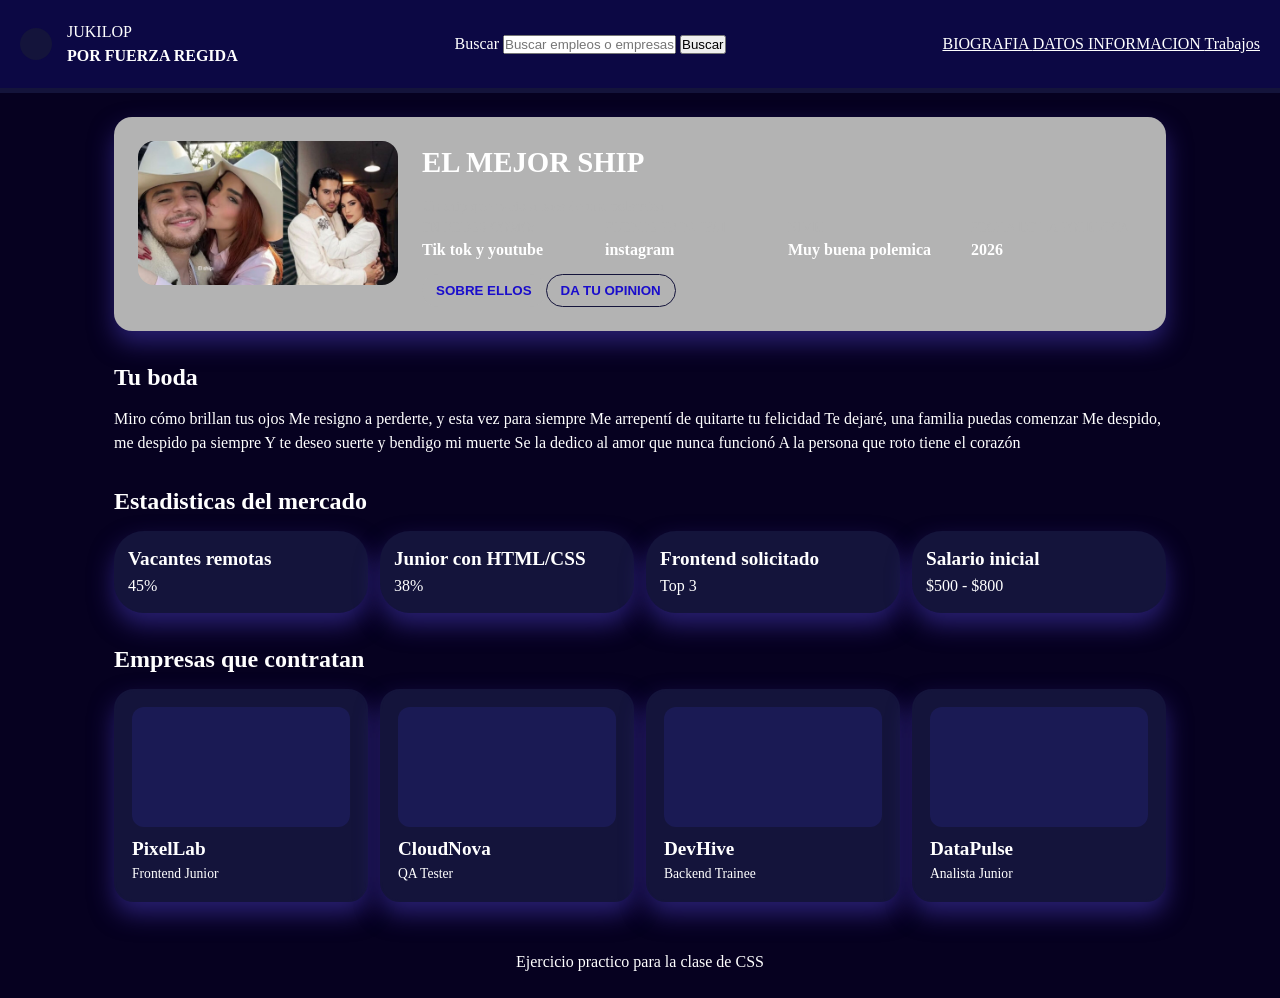
<file: index2.html>
<!DOCTYPE html>
<html lang="es">

<head>
    <meta charset="utf-8" />
    <meta name="viewport" content="width=device-width, initial-scale=1" />
    <title>Devhobbit Jobs - Practica de CSS</title>
    <link rel="stylesheet" href="/clase.css" />
</head>

<body>
    <!-- Heo, bader principal: loguscador y menu -->
    <header class="site-header">
        <div class="brand">
            <span class="brand-icon"></span>
            <div>
                <p class="brand-title">JUKILOP</p>
                <p class="brand-subtitle"><strong>POR FUERZA REGIDA</strong></p>
            </div>
        </div>
        <form class="search" role="search">
            <label class="sr-only" for="search-input">Buscar</label>
            <input id="search-input" type="text" placeholder="Buscar empleos o empresas" />
            <button type="submit">Buscar</button>
        </form>
        <nav class="main-nav" aria-label="Navegacion">
            <a href="#destacadas">BIOGRAFIA </a>
            <a href="#stats"> DATOS </a>
            <a href="#empresas">INFORMACION </a>
            <a href="/pagina/empleo.html">Trabajos</a>

        </nav>
    </header>

    <main class="page">
        <!-- Seccion principal con imagen + datos (layout tipo tarjeta) -->
        <section class="profile">
            <img src="./pages/jop-y-loaiza-han-colaborado.jpg" alt="Imagen de oficina" class="profile-photo" />
            <div class="profile-info">
                <h1>EL MEJOR SHIP</h1>
                <p class="role">Un ship que nacio a base de una polemica</p>
                <div class="profile-meta">
                    <div>
                        <p class="meta-label">EN REDES COMO:</p>
                        <p class="meta-value">Tik tok y youtube</p>
                    </div>
                    <div>
                        <p class="meta-label">FUENTE PRINCIPAL</p>
                        <p class="meta-value">instagram</p>
                    </div>
                    <div>
                        <p class="meta-label">NIVEL</p>
                        <p class="meta-value">Muy buena polemica</p>
                    </div>
                    <div>
                        <p class="meta-label">FECHA DE LA POLEMICA</p>
                        <p class="meta-value">2026</p>
                    </div>
                </div>
                <div class="profile-actions">
                    <button class="badge"> SOBRE ELLOS</button>
                    <button class="badge badge-outline">DA TU OPINION</button>
                </div>
            </div>
        </section>

        <!-- Seccion de texto largo (bio o descripcion) -->
        <section class="section" id="destacadas">
            <header class="section-header">
                <h2>Tu boda</h2>
            </header>
            <p class="text">
                Miro cómo brillan tus ojos
                Me resigno a perderte, y esta vez para siempre
                Me arrepentí de quitarte tu felicidad
                Te dejaré, una familia puedas comenzar
                Me despido, me despido pa siempre
                Y te deseo suerte y bendigo mi muerte
                Se la dedico al amor que nunca funcionó
                A la persona que roto tiene el corazón
            </p>
        </section>

        <!-- Tarjetas de estadisticas en grid -->
        <section class="section" id="stats">
            <header class="section-header">
                <h2>Estadisticas del mercado</h2>
            </header>
            <div class="card-grid">
                <article class="card">
                    <p class="card-title">Vacantes remotas</p>
                    <p class="card-value">45%</p>
                </article>
                <article class="card">
                    <p class="card-title">Junior con HTML/CSS</p>
                    <p class="card-value">38%</p>
                </article>
                <article class="card">
                    <p class="card-title">Frontend solicitado</p>
                    <p class="card-value">Top 3</p>
                </article>
                <article class="card">
                    <p class="card-title">Salario inicial</p>
                    <p class="card-value">$500 - $800</p>
                </article>
            </div>
        </section>

        <!-- Tarjetas con fotos/miniaturas -->
        <section class="section" id="empresas">
            <header class="section-header">
                <h2>Empresas que contratan</h2>
            </header>
            <div class="card-grid card-grid--photos">
                <article class="photo-card">
                    <div class="photo-placeholder"></div>
                    <p class="card-title">PixelLab</p>
                    <p class="card-subtitle">Frontend Junior</p>
                </article>
                <article class="photo-card">
                    <div class="photo-placeholder"></div>
                    <p class="card-title">CloudNova</p>
                    <p class="card-subtitle">QA Tester</p>
                </article>
                <article class="photo-card">
                    <div class="photo-placeholder"></div>
                    <p class="card-title">DevHive</p>
                    <p class="card-subtitle">Backend Trainee</p>
                </article>
                <article class="photo-card">
                    <div class="photo-placeholder"></div>
                    <p class="card-title">DataPulse</p>
                    <p class="card-subtitle">Analista Junior</p>
                </article>
            </div>
        </section>
    </main>

    <footer class="site-footer">
        <p>Ejercicio practico para la clase de CSS</p>
    </footer>
</body>

</html>
</file>
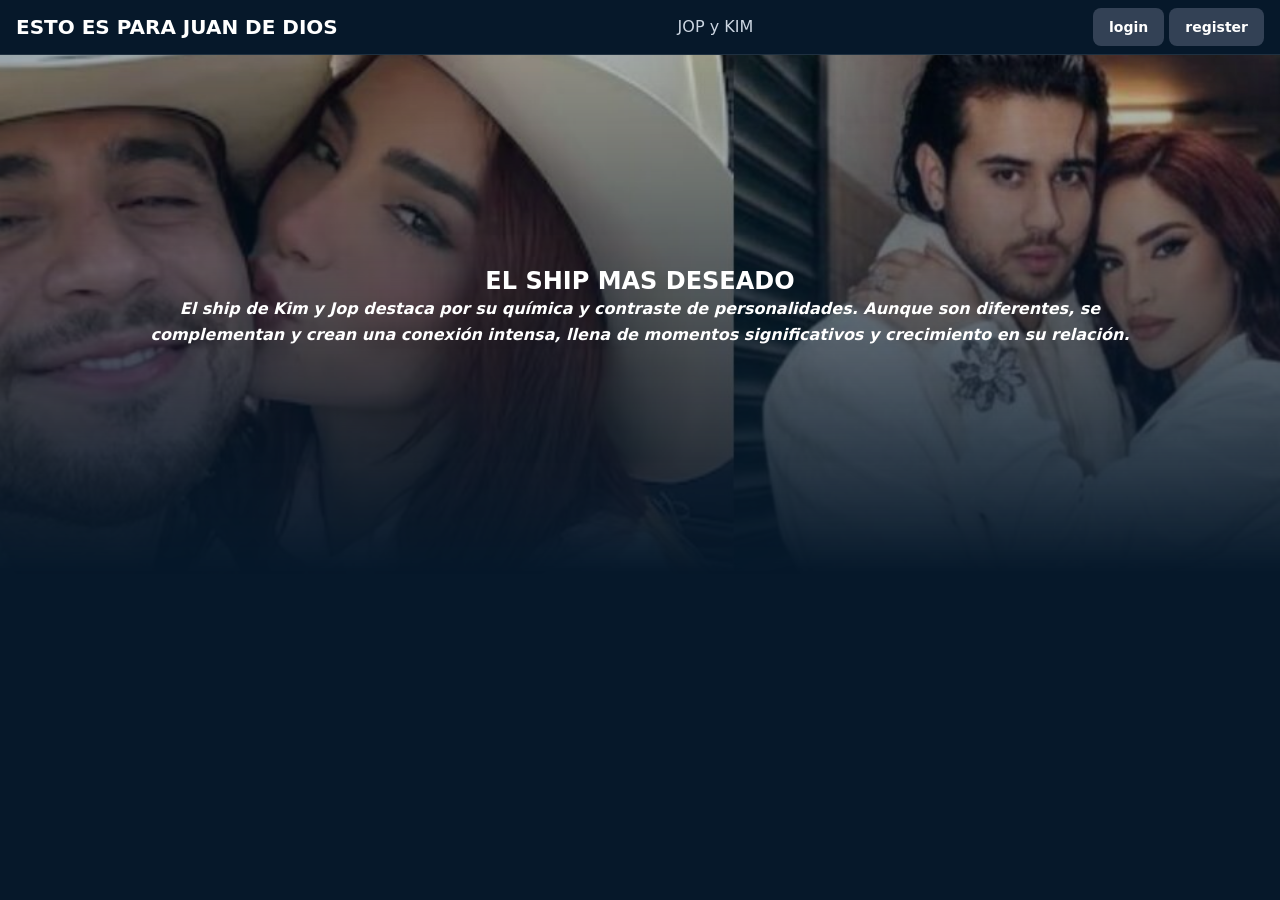
<file: pages/find-jobs.html>
<!DOCTYPE html>
<html>
<head>
<meta charset="utf-8">
<meta http-equiv="X-UA-Compatible" content="IE=edge">
<title>MI PRIMERA PAGINA
</title>
<meta name="description" content="ESTO ES PARA JUAN DE DIOS ">
<meta name="viewport" content="width=device-width, initial-scale=1">
<link rel="stylesheet" href="./style-jobs.css">
</head>
<body>
<style>
</style>
<header>
<h2>ESTO ES PARA JUAN DE DIOS </h2>
<nav>
<a href="/pages/JOP-KIM.html">JOP y KIM</a>

</nav>
<div>
<a href="./jop-y-loaiza-han-colaborado.jpg">login</a>
<a href="register.com">register</a>
</div>
</header>
<main>
<section>
     <h1> EL SHIP MAS DESEADO </h1>
<p><em><strong>El ship de Kim y Jop destaca por su química y contraste de personalidades. Aunque son diferentes, se complementan y crean una conexión intensa, llena de momentos significativos y crecimiento en su relación.
</strong></em> </em></p>
<img src="./jop-y-loaiza-han-colaborado.jpg">
</section>

</body>
</html>
</file>
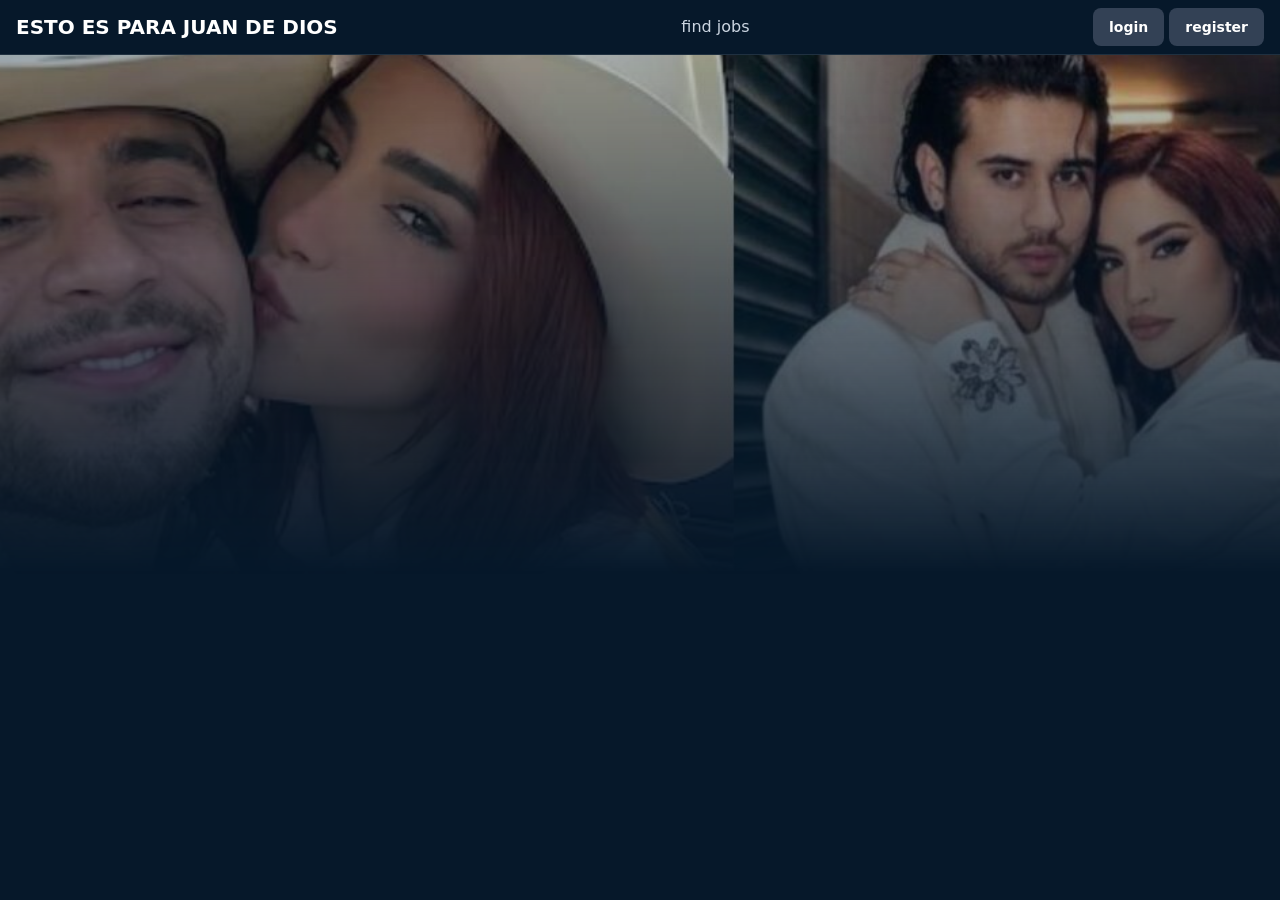
<file: pages/JOP-KIM.html>
<!DOCTYPE html>
<html>
<head>
<meta charset="utf-8">
<meta http-equiv="X-UA-Compatible" content="IE=edge">
<title>MI PRIMERA PAGINA
</title>
<meta name="description" content="ESTO ES PARA JUAN DE DIOS ">
<meta name="viewport" content="width=device-width, initial-scale=1">
<link rel="stylesheet" href="./style-jobs.css">
</head>
<body>
<style>
</style>
<header>
<h2>ESTO ES PARA JUAN DE DIOS </h2>
<nav>
<a href="/pages/find-jobs.html">find jobs</a>

</nav>
<div>
<a href="./jop-y-loaiza-han-colaborado.jpg">login</a>
<a href="register.com">register</a>
</div>
</header>
<main>
<section>
<img src="./jop-y-loaiza-han-colaborado.jpg">
</section>

</body>
</html>
</file>
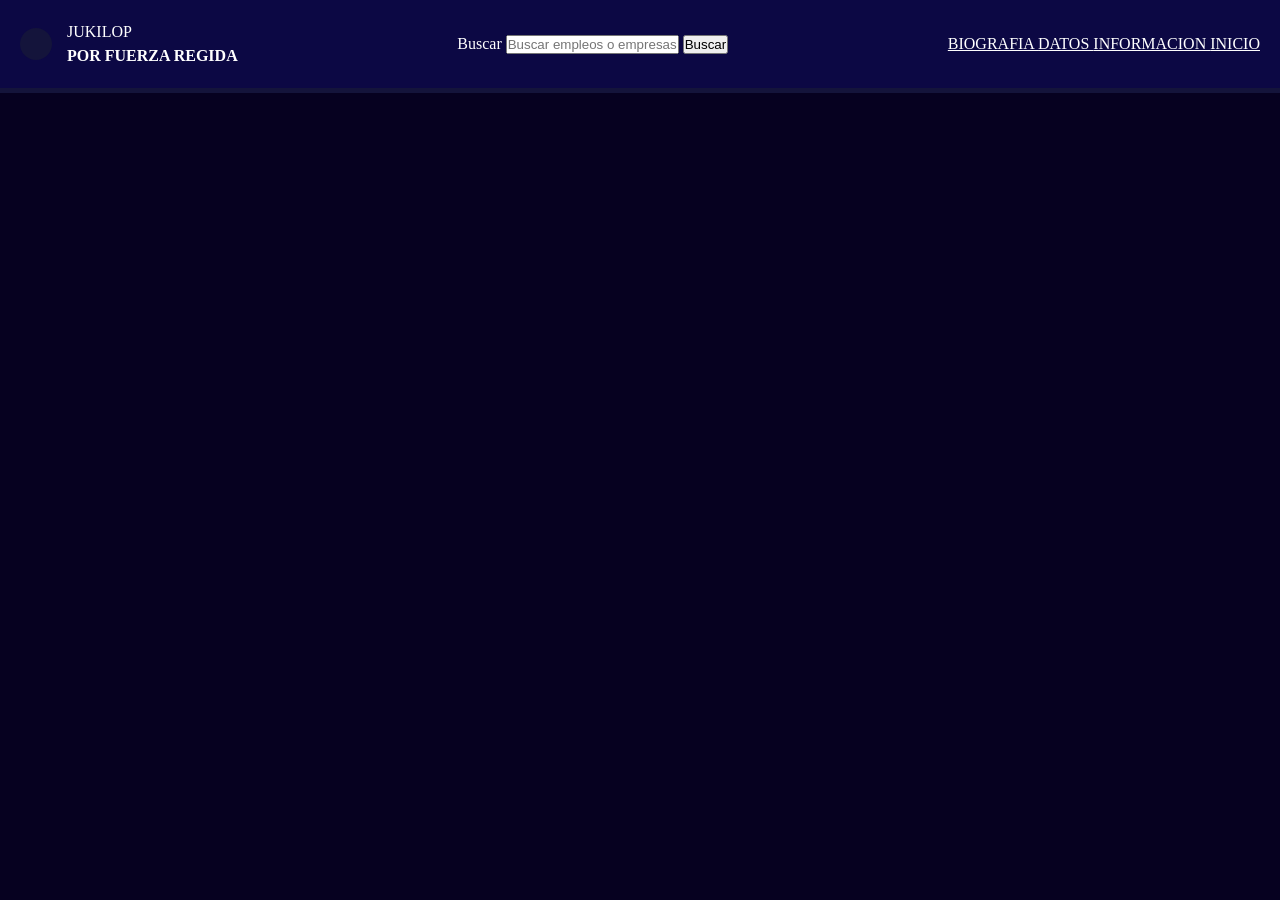
<file: pagina/empleo.html>
<!DOCTYPE html>
<html lang="es">

<head>
    <meta charset="utf-8" />
    <meta name="viewport" content="width=device-width, initial-scale=1" />
    <title>Devhobbit Jobs - Practica de CSS</title>
    <link rel="stylesheet" href="/clase.css" />
</head>

<body>
    <!-- Heo, bader principal: loguscador y menu -->
    <header class="site-header">
        <div class="brand">
            <span class="brand-icon"></span>
            <div>
                <p class="brand-title">JUKILOP</p>
                <p class="brand-subtitle"><strong>POR FUERZA REGIDA</strong></p>
            </div>
        </div>
        <form class="search" role="search">
            <label class="sr-only" for="search-input">Buscar</label>
            <input id="search-input" type="text" placeholder="Buscar empleos o empresas" />
            <button type="submit">Buscar</button>
        </form>
        <nav class="main-nav" aria-label="Navegacion">
            <a href="#destacadas">BIOGRAFIA </a>
            <a href="#stats"> DATOS </a>
            <a href="#empresas">INFORMACION </a>
            <a href="/Pagina-web-Rakatamon-2/index2.html">INICIO</a>

        </nav>
    </header>
</body>

</html>
</file>
<file: clase.css>
* {
    margin: 0;
    padding: 0;
    box-sizing: border-box;
}

:root {
    --fondo: #060120;
    --texto: #b3b3b3;
    --titulo: #ffffff;
    --border: #14143b;
    --shadow: 0 12px 24px rgba(68, 56, 175, 0.562);
}

body {
    font-family: Georgia,
        'Times New Roman', Times, serif;
    background: var(--fondo);
    color: var(--titulo);
    line-height: 1.5;
}

a {
    color: inherit;
    text-decoration: underline;
    cursor: pointer;
}

.site-header {
    display: flex;
    align-items: center;
    justify-content: space-between;
    gap: 20px;
    padding: 20px;
    background: rgba(39, 36, 219, 0.192);
    border-bottom: 5px solid var(--border);

}

.brand {
    display: flex;
    align-items: center;
    gap: 15px;
}

.brand-icon {
    width: 32px;
    height: 32px;
    background: var(--border);
    border-radius: 50%;
    color: var(--titulo);
    display: inline-flex;
    align-items: center;
    justify-content: center;
    font-weight: 700;
}

.brand-tittle {
    font-weight: 700;
}

.brand.subtitle {
    color: var(--texto);
    font-size: 0.9rem;
}

.page {
    max-width: 1100px;
    margin: 0 auto;
    padding: 24px;
}

.section {
    margin-top: 28px;
}

.section-header {
    margin-bottom: 12px;
}

.profile {
    display: grid;
    grid-template-columns: 260px 1fr;
    gap: 24px;
    background-color: var(--texto);
    padding: 24px;
    border-radius: 18px;
    box-shadow: var(--shadow);
}

.profile-photo {
    width: 100%;
    border-radius: 16px;
    object-fit: cover;
}

.profile-info h1 {
    font-size: 1.8rem;
}

.role {
    color: var(--texto);
    font-size: 0.9rem;
    margin-top: 12px;
}

.profile-meta {
    display: grid;
    grid-template-columns: repeat(auto-fit, minmax(120px, 1fr));
    gap: 12px;
    margin-bottom: 12px;
}

.meta-label {
    font-size: 0.85rem;
    color: var(--texto);
}

.meta-value {
    font-weight: 800;
}

.profile-actions {
    display: flex;
    flex-wrap: wrap;
    gap: 18x;
}

.badge {
    border: none;
    background: #b3b3b3;
    color: #1a0dcc;
    padding: 8px 14px;
    border-radius: 999px;
    font-weight: 600;
    border: #14143b
}

.badge-outline {
    border: 1px solid var(--border);

}

.card-grid {
    display: grid;
    grid-template-columns: repeat(auto-fit, minmax(240px, 1fr));
    gap: 12px;
}

.card {
    background-color: var(--border);
    border-radius: 30px;
    padding: 14px;
    border-bottom: 1px solid var(--border);
    box-shadow: var(--shadow)
}

.card-title {
    color: var(--muted);
    font-size: 1.2rem;
    font-weight: 800;
}

.card-grid--photos {
    grid-template-columns: repeat(auto-fit, minmax(160px, 1fr));
}

.photo-card {
    background: #14143b;
    border-radius: 20px;
    padding: 16px;
    border: 2px solid var(--border);
    box-shadow: var(--shadow);
}

.photo-placeholder {
    height: 120px;
    background: #2a298654;
    border-radius: 12px;
    margin-bottom: 8px;
}

.card-subtitle {
    color: var(--muted);
    font-size: 0.85rem;

}

.site-footer {
    padding: 24px;
    text-align: center;
    color: var(--muted);
}

@media (max-width:900px) {
    .site-header {
        flex-direction: column;
        align-items: center;

        .profile {
            grid-template-columns: 1fr;
        }
    }

}
</file>
<file: pages/style-jobs.css>
/* /* El selector universal (*) aplica estilos a todos los elementos del HTML */
* {
/* Elimina el margen por defecto de los elementos.
Otros usos: margin: 10px; margin: 10px 20px; margin: auto (para centrar); */
margin: 0;
/* Elimina el relleno por defecto de los elementos (el espacio DENTRO del borde).
Otros usos: padding: 1rem; padding: 10px 5px 0 0; */
padding: 0;
/* El tamaño del elemento incluye tanto el padding como el border.
Otros usos: content-box (el tamaño width/height solo aplica al contenido, el padding y border se suman al tamaño final). */
box-sizing: border-box;
}

/* :root selecciona el elemento raíz del documento (normalmente la etiqueta <html>).
Es ideal para declarar variables CSS que se pueden usar en todo el documento llamándolas con var() */
:root {
/* Declaración de variables CSS para colores (formato hexadecimal y rgba) */
--primary: #3b4550;
--primary-dark: #0a3d66;
--primary-hover: #0d5ba8;
--primary-light: #09f;
--background: #06182a;
--text-primary: #ffffff;
--text-secondary: #cbd5e1;
--text-muted: #94a3b8;
--border: rgba(255, 255, 255, 0.1);
--card-bg: #1e293b;
--shadow: rgba(0, 0, 0, 0.3);
--input-bg: #1e293b;
--hsla-example: hsla(210, 100%, 56%, 1);
}

/* Importación de fuente web 'Inter Variable' */
@font-face {
font-family: 'Inter Variable';
font-style: normal;
font-display: swap;
font-weight: 100 900;
src: url(https://cdn.jsdelivr.net/fontsource/fonts/inter:vf@latest/latin-wght-normal.woff2) format('woff2-variations');
unicode-range: U+0000-00FF,U+0131,U+0152-0153,U+02BB-02BC,U+02C6,U+02DA,U+02DC,U+0304,U+0308,U+0329,U+2000-206F,U+20AC,U+2122,U+2191,U+2193,U+2212,U+2215,U+FEFF,U+FFFD;
}

/* Estilos generales para el cuerpo de la página */
body {
/* Define la tipografía. system-ui usa la fuente por defecto del sistema operativo (Windows/Mac/iOS/Android). */
font-family: system-ui;
/* Define el color de fondo usando la variable --background.
Otros usos: background-image: url(); background: linear-gradient(...); */
background-color: var(--background);
/* Define el color del texto. */
color: var(--text-primary);
/* Altura mínima del cuerpo: 100vh significa el 100% de la altura visible de la pantalla.
Otros usos: min-height: 500px; min-height: 50%; */
min-height: 100vh;
/* ==================== DISPLAY ====================
display: flex; convierte a este elemento en un contenedor flexible.
Otras opciones de display:
- block: El elemento ocupa todo el ancho disponible y crea un salto de línea (como un <div> o <p> por defecto).
- inline: Ocupa solo el ancho necesario y NO permite configurar altura (height) ni margen superior/inferior (como <a> o <span> por defecto).
- inline-block: Como inline, pero SÍ permite modificar ancho y alto.
- grid: Crea un contenedor de cuadrícula que permite posicionar elementos en filas y columnas bidimensionales.
- none: Oculta el elemento por completo como si no existiera en el HTML. */
display: flex;
/* Como es flex, le decimos que sus hijos se apilen de arriba hacia abajo (en columna).
Otras opciones: row (de izquierda a derecha), row-reverse (derecha a izquierda), column-reverse. */
flex-direction: column;
/* Espaciado entre líneas de texto. 1.6 significa 1.6 veces el tamaño de la fuente. */
line-height: 1.6;
}

/* --- Títulos principales --- */
h1 {
/* Tamaño de la tipografía. 1.5rem equivale a (1.5 * 16px) si 16px es la base del HTML. */
font-size: 1.5rem;
/* Altura de la línea específica para el título h1. */
line-height: 1.2;
/* Propiedad moderna: ajusta automáticamente el texto largo para que quede balanceado sin "viudas" al final. */
text-wrap: balance;
display: flex;
/* align-items alinea los elementos a lo largo del eje transversal (verticalmente, en un display flex row).
- center: Los centra.
- flex-start: Los alinea al tope.
- flex-end: Los alinea al fondo.
- stretch: Estira los elementos para llenar el contenedor. */
align-items: center;
/* gap: define la separación "hueco" automática entre los elementos hijos de este display flex. */
gap: 0.5rem;

/* Estilos anidados para los SVG dentro del h1 (requiere un preprocesador o CSS moderno) */
svg {
/* width: ancho del elemento. Otros usos: %, vw, auto. */
width: 2rem;
/* height: alto del elemento. Otros usos: %, vh, auto. */
height: 2rem;
color: var(--primary-light);
}
}

/* El selector + (hermano adyacente) selecciona cualquier <p> que siga INMEDIATAMENTE después de un <h1> en el HTML */
h1 + p {
text-wrap: balance;
/* Margen en la parte inferior para darle espacio al siguiente elemento. */
margin-bottom: 2rem;
}

/* --- Header o Encabezado de la página --- */
header {
/* border-bottom: Añade una línea en la parte inferior del elemento.
Estructura: [grosor] [estilo: solid, dashed, dotted, double] [color] */
border-bottom: 1px solid var(--border);
background: var(--background);
/* padding: .5rem arriba/abajo y 1rem izquierda/derecha.
La sintaxis de 2 valores aplica primero al eje vertical (Y) y luego al horizontal (X). */
padding: .5rem 1rem;
display: flex;
align-items: center;
/* justify-content alinea los elementos en el eje principal (horizontalmente, en un flex row por defecto).
- flex-start: alineados al inicio.
- flex-end: alineados al final.
- center: alineados al centro.
- space-between: El primero pegado a la izq y el último a la der. Espacio distribuido entre los demás.
- space-around: Espacio equivalente alrededor de cada elemento. */
justify-content: space-between;
gap: 2rem;

/* Estilos para el texto de la marca (h2) dentro del header */
h2 {
font-size: 1.25rem;
/* font-weight controla el "grosor" de la fuente (negrita, regular).
Usos: normal, bold, bolder, o valores de 100 a 900. 700 equivale a bold. */
font-weight: 700;
color: var(--text-primary);
}
}

/* --- Navegación principal dentro del o hacia otras páginas --- */
nav {
align-items: center;
gap: 1rem;
display: flex;

/* Estilos para los enlaces (<a>) dentro del nav */
a {
/* Quita el subrayado natural que traen los enlaces (<a>).
Otros usos: underline (con línea abajo), overline (línea arriba), line-through (tachado). */
text-decoration: none;
color: var(--text-secondary);
/* transition: Crea una transición/animación suave de cambio de propiedad durante cierto tiempo (0.2s = 200ms). */
transition: color 0.2s;
font-weight: 500;

/* Pseudo-clases (estados temporales del elemento):
:hover -> cuando el cursor del ratón pasa por encima.
:focus -> cuando se selecciona con la tecla Tab del teclado. */
&:hover, &:focus {
color: var(--primary);
/* Elimina la línea azul/negra punteada perimetral que aparece al hacer focus en botones o enlaces. */
outline: none;
}
}
}

/* Botones de acción del Header (login, register) */
header div a {
padding: 0.5rem 1rem;
/* border-radius produce esquinas redondeadas. 0.5rem o en %. 100% o 999px produce un óvalo/círculo perfecto. */
border-radius: 0.5rem;
background-color: #334155;
color: var(--text-primary);
/* display: inline-block;
Combinación de bloque y línea: Se alinea en el texto uno al lado del otro, pero permite configurar width, height, padding, margins, algo que `inline` no deja. */
display: inline-block;
font-size: 0.875rem;
font-weight: 700;
text-decoration: none;
}

/* --- Sección Hero (Primera sección principal con imagen llamativa) --- */
/* :nth-child(1) busca el primer hijo del elemento <main> que a su vez sea un <section>. */
main > section:nth-child(1) {
height: 500px;
/* text-align: center: Centra el texto horizontalmente. (Otras: left, right, justify). */
text-align: center;
display: flex;
flex-direction: column;
justify-content: center;
align-items: center;

h1 {
/* Relleno superior interno porque de fondo hay una imagen. */
padding-top: 36px;
}

& > img {
/* position: absolute; Extrae este elemento del flujo normal del documento y lo podemos
posicionar con base en su ancestro más cercano que tenga position relative/absolute.
Otros usos de position:
- static (por defecto, sigue el orden).
- relative (movible usando top, left, bottom, right, relativo a sí mismo y anclando absolutos en él).
- fixed (pegado siempre en pantalla aunque hagas scroll).
- sticky (se comporta static hasta bajar con scroll, entonces se vuelve fixed). */
position: absolute;
width: 100%;
height: 100%;
/* object-fit: cover; recorta y ajusta la imagen garantizando el área cubierta (para que la imagen no se deforme/distorsione ni estire horizontalmente).
Otros usos: contain (muéstrala toda aunque queden bordes negros vacíos). */
object-fit: cover;
/* z-index ajusta el orden de capas como en Photoshop. Entre menor, más abajo. Así la mandamos al fondo. */
z-index: -1;
left: 0;
right: 0;
/* mask-image crea un degradado que sirve de máscara difuminando la imagen para que termine fundiéndose lentamente en la zona oscura inferior. */
mask-image: linear-gradient(to bottom, rgba(16, 25, 34, 1) 5%, rgba(16, 25, 34, 0) 80%);
}
}

/* --- Formulario de Búsqueda --- */
form {
/* max-width limita el ancho máximo en pantallas grandes (42rem son como 672 píxeles). */
max-width: 42rem;
width: 100%;
/* margin: 0 auto; truco legendario para centrar horizontalmente cualquier contenedor definido con un width o max-width en bloques "block".
El 0 es arriba y abajo. Auto distribuye espacio igual para left y right. */
margin: 0 auto;
/* padding-inline aplica espaciado interno a los lados lógicos (izquierdo y derecho). */
padding-inline: 1rem;
}

form > div {
display: flex;
align-items: center;
background-color: var(--input-bg);
border-radius: 0.5rem;
/* box-shadow crea un sombreado oscuro en 3D.
Sintaxis: Offset X (0), Offset Y (10px), Desenfoque blur (15px), Propagación/Spread (-3px), Color (rgba variable). */
box-shadow: 0 10px 15px -3px var(--shadow);
padding: 0.5rem;
gap: 0.5rem;
}

form span {
padding-left: 0.75rem;
color: var(--text-muted);
display: flex;
align-items: center;
/* flex-shrink: 0; Asegura que este elemento (el icono) nunca se comprima/reduzca su tamaño si el contenedor carece de espacio (ej. en móviles). */
flex-shrink: 0;
}

form input[type="text"] {
/* flex: 1; Le dice a esto que crezca y ocupe automáticamente todo el espacio libre restante en el flex box contenedor. */
flex: 1;
/* transparent anula el color blanco estático interior para que use el color fondo contenedor (var--input-bg) */
background: transparent;
/* border: none elimina el molesto borde exterior típico tipo windows de inputs nativos HTML. */
border: none;
/* outline: none elimina el remarcado que el navegador coloca cuando un input hace focus. */
outline: none;
color: var(--text-primary);
padding: 0.75rem 0.5rem;
font-size: 1rem;
/* inherit hereda el parámetro en cadena directa a los ancestros (en este caso el font-family general del body css). */
font-family: inherit;
}

form input[type="text"]::placeholder {
/* targetea específicamente el texto desvaído previo, p ej. "busqueda de trabajo", asignándole color tenue. */
color: #64748b;
}

/* --- Botón "Buscar" --- */
button {
padding: 0.75rem 1.5rem;
border-radius: 0.5rem;
background-color: var(--primary);
color: white;
font-weight: 400;
border: none;
/* cursor: Cambia el puntero. pointer saca la icónica de "manito". Otras útiles: default, crosshair, not-allowed (bloqueado/no dejar), text (para texto) */
cursor: pointer;
/* transition: all 0.2s permite una animación general suave. En particular para el hover y clic activo. */
transition: all 0.2s;
font-family: inherit;
font-size: 1rem;
/* white-space: nowrap impide saltos de línea internos en caso de que el botón sea algo largo y choque las paredes del contenedor mobil. */
white-space: nowrap;

&:hover,
&:focus {
background-color: var(--primary-hover);
/* outline exterior a nuestro botón (como "dos bordes") */
outline: 2px solid white;
/* offset aleja dicho contorno/outline a unos píxeles distantes y crea vacíos visuales de la línea. */
outline-offset: 2px;
}

/* :active es un micro estado, ejecutado al "hacer el click físico presionado en ratón" */
&:active {
/* transform: scale hace que el botón se sienta presionable como en la vida real reduciendo tamaño. (0.90 es "encógelo un modesto 10%") */
transform: scale(0.90)
}

&:disabled {
/* reduce a 50% la saturación u opacidad al inhabilitar desde el html con la etiqueta HTML disabled */
opacity: .5;
/* pointer-events anula clicks, hovers o focus. */
pointer-events: none;
}
}

/* --- Sección "curated openings" (Segunda sección) --- */
main > section:nth-child(2) {
padding-inline: 1rem;
background-color: var(--background);
padding-top: 2rem;

& > header {
gap: 2px;
flex-direction: column;

h2 {
margin-bottom: 0;
}

p {
opacity: .75;
}
}

& > div {
max-width: 1280px;
margin: 0 auto;
}
}

main > section:nth-child(2) h2 {
font-size: 1.875rem;
font-weight: 700;
color: var(--text-primary);
margin-bottom: 1rem;
}

main > section:nth-child(2) > div > div:first-child > p {
font-size: 1.125rem;
color: var(--text-muted);
max-width: 42rem;
margin: 0 auto;
}

/* --- Grid de Features/Trabajos --- */
main > section:nth-child(2) footer {
/* display: grid es más avanzado que Flexbox para layouts estructurados enteros. Creado especialmente para retículas bidimensionales. */
display: grid;
/* grid-template-columns decide las columnas. grid-template-rows filas.
repeat(auto-fit, minmax(280px, 1fr)): Traducido al español es: Intenta meter "automáticamente todas las cajas a lo ancho", asegúrate de que cada una tenga OBLIGATORIAMENTE mínimo 280px, o 1fr (1 fricción entera / espacio disponible general). Es un truco para diseño responsive con Grid sin Media Queries. */
grid-template-columns: repeat(auto-fit, minmax(280px, 1fr));
/* espaciador entre todos los ítems de las rejillas entre columnas y filas. */
gap: 16px
}

/* --- Footer general de la página web al final del html --- */
footer {
background-color: var(--background);
border-top: 1px solid var(--border);
text-align: center;
padding: 16px;

small {
color: var(--text-muted);
font-size: 0.875rem;
}
}

/* Tarjetas (cards) de la cuadrícula de trabajos, hechas en etiquetas semánticas article HTML.
Esto está estilizando un conjunto de columnas "articulos" o posts */
article {
background-color: var(--card-bg);
padding: 2rem;
margin-bottom: 16px;
border-radius: 0.5rem;
/* La famosa sombra tipo shadow material-UI externa en eje X/Y */
box-shadow: 0px 1px 3px 0px rgba(0, 0, 0, 0.5);

svg {
color: var(--primary-light);
/* Un "blue-cyan" transparente a gusto, el valor 0.3 o .3 dicta el nivel ALPHA y baja intensidad */
background: rgba(0, 153, 255, .3);
width: 64px;
height: 64px;
border-radius: 100%;
padding: 16px;
}

p {
color: var(--text-muted);
}

h3 {
font-weight: 500;
}
}
</file>
